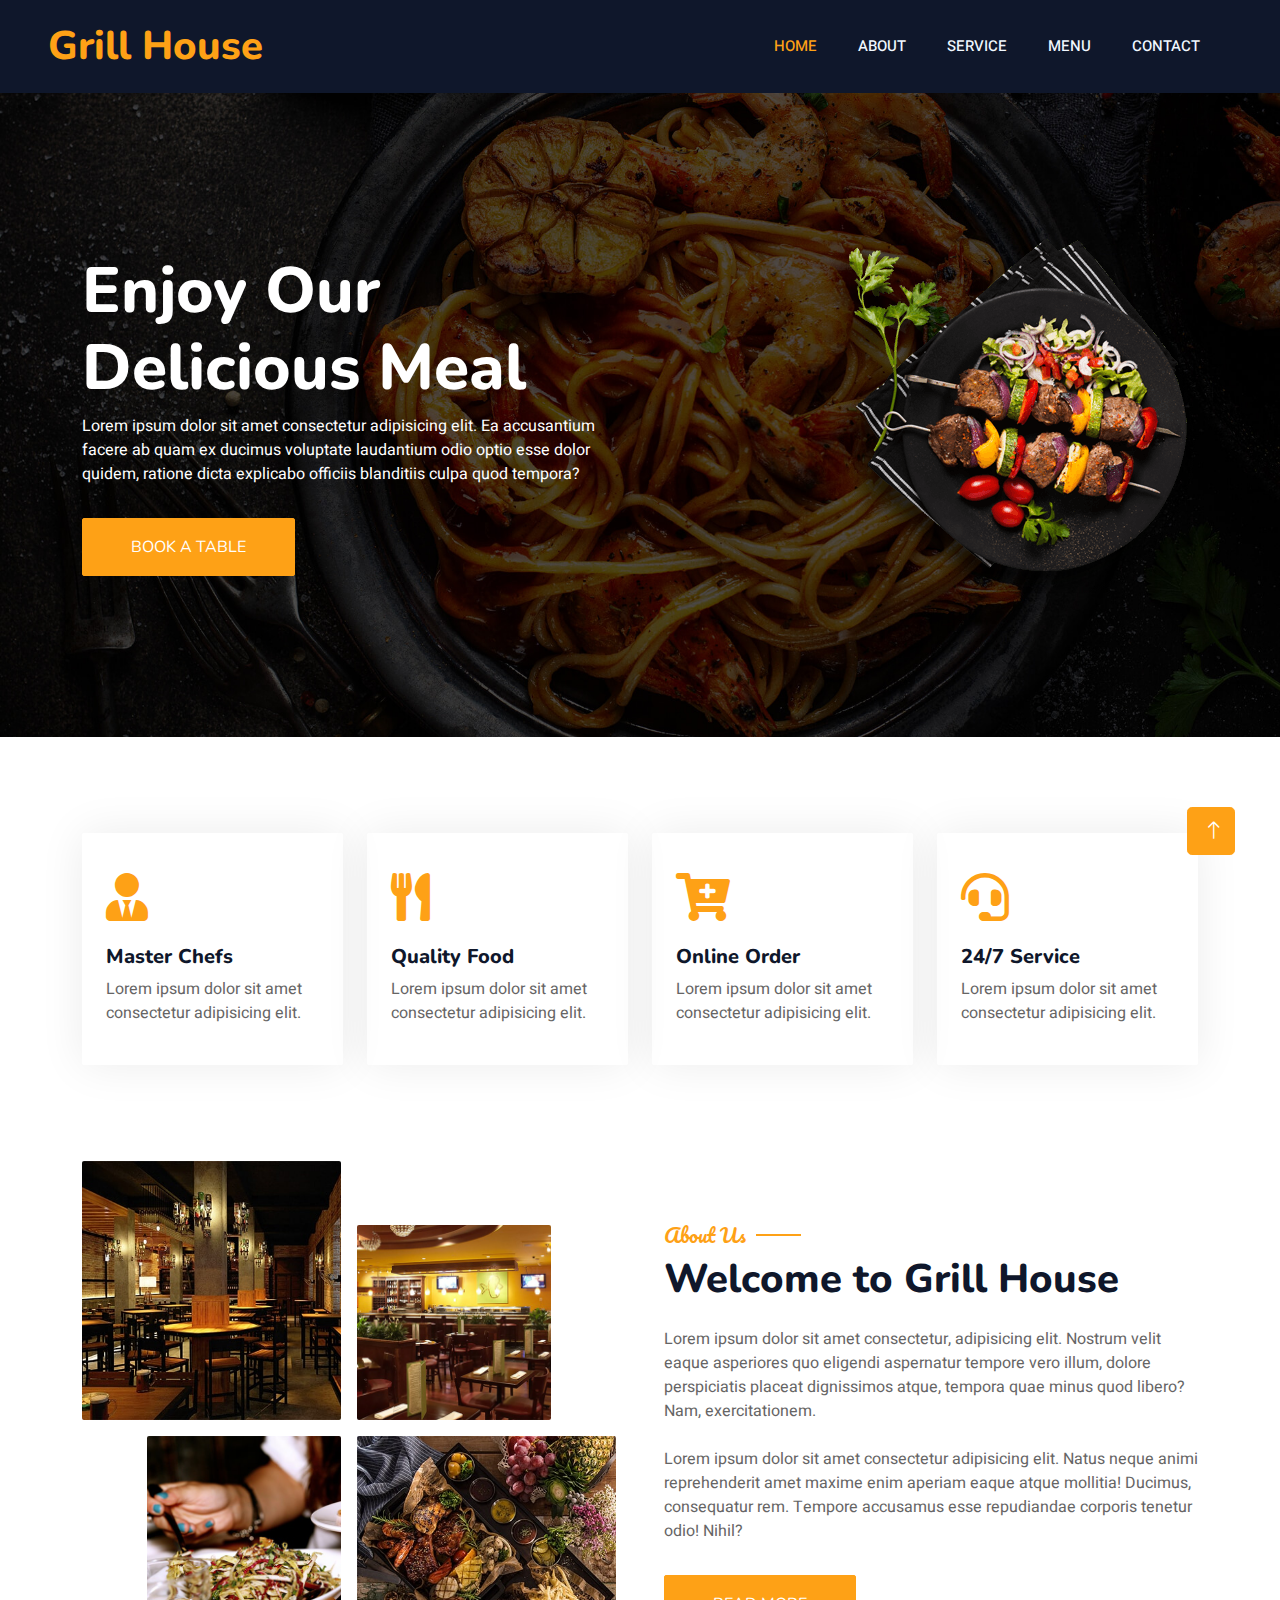
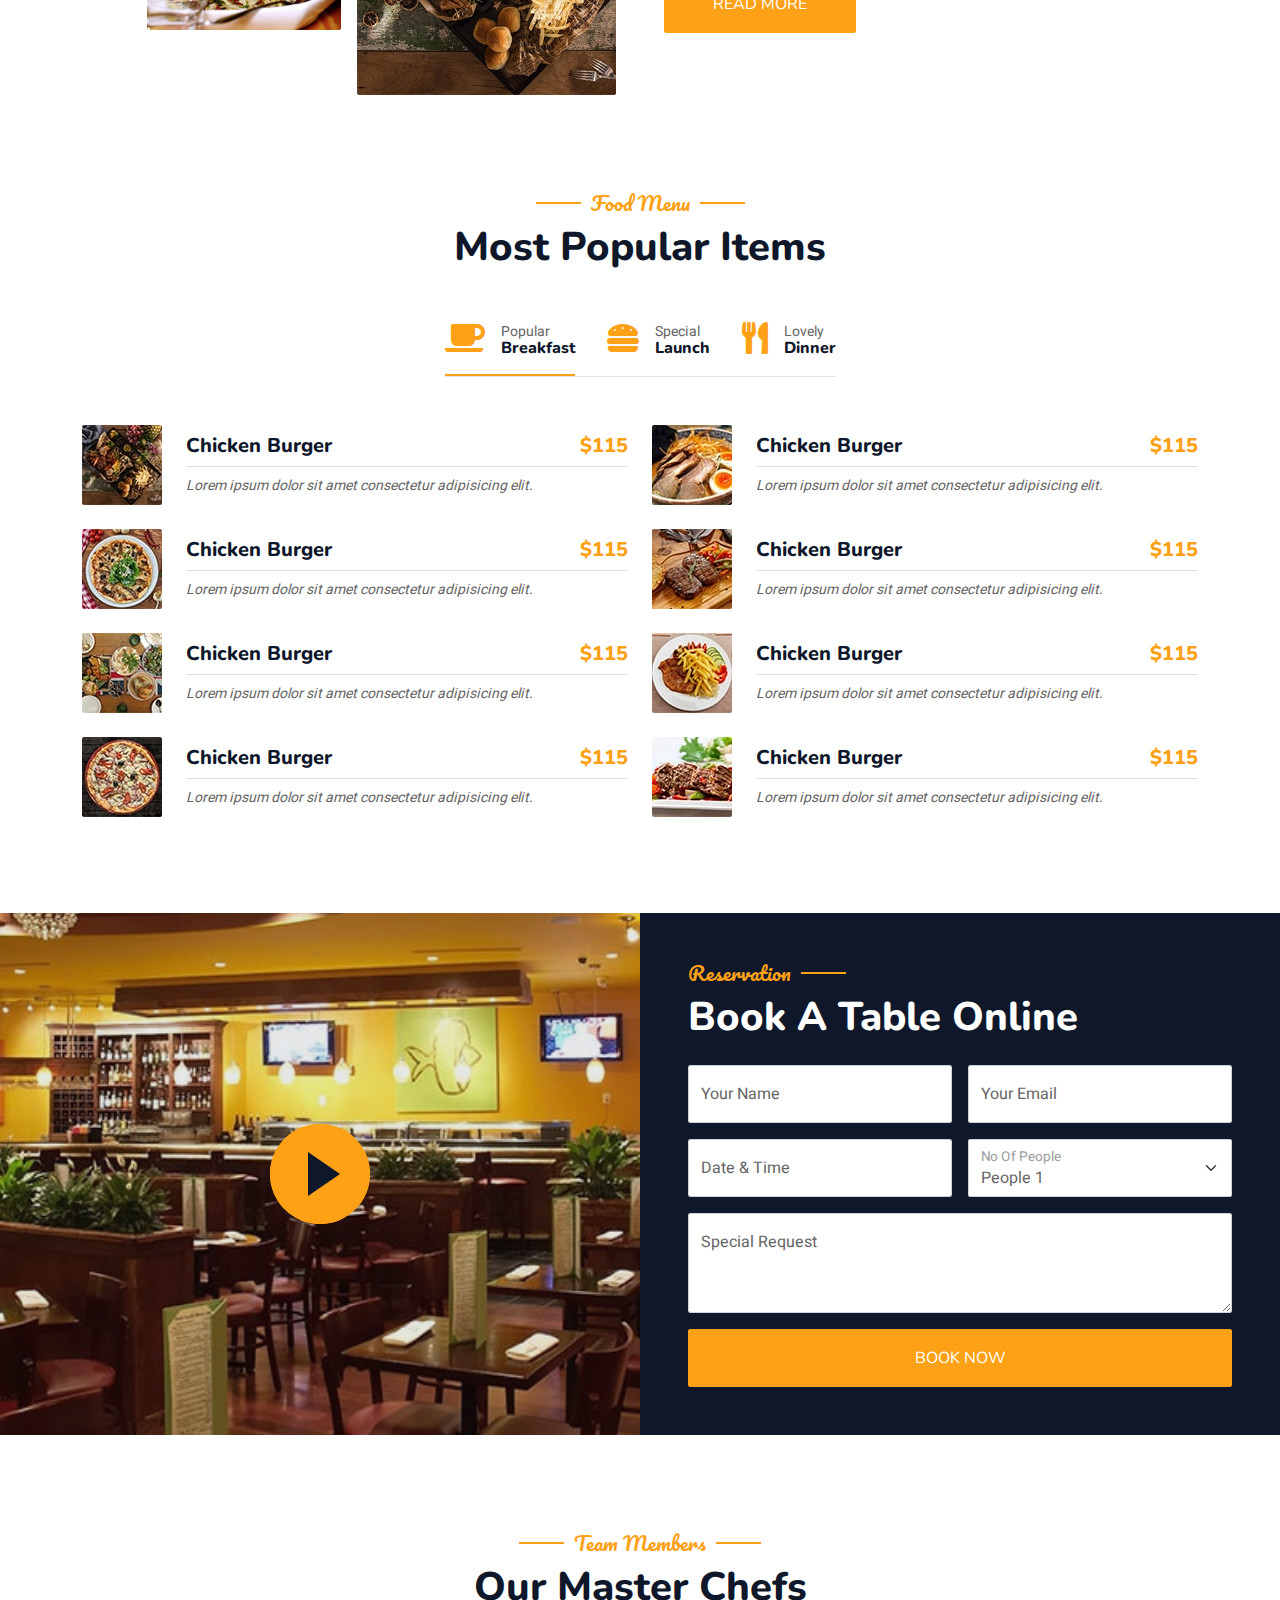
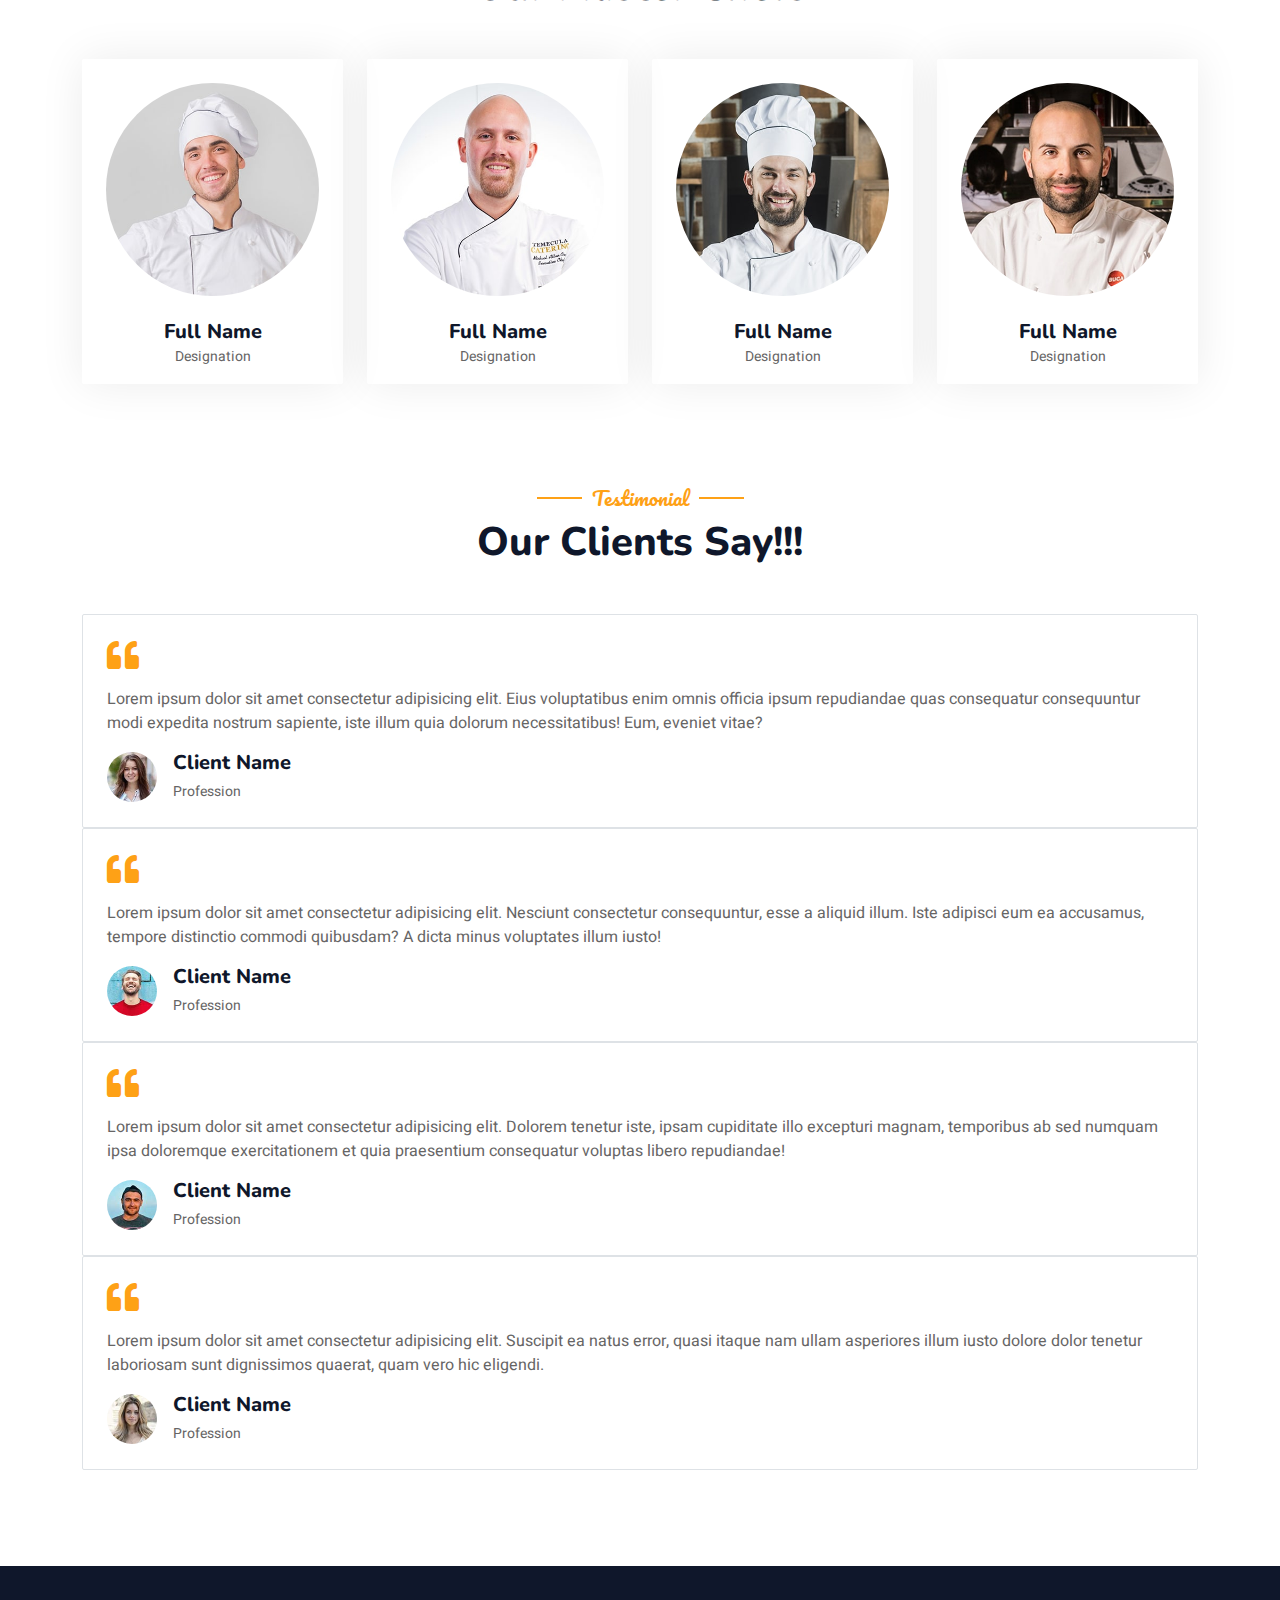
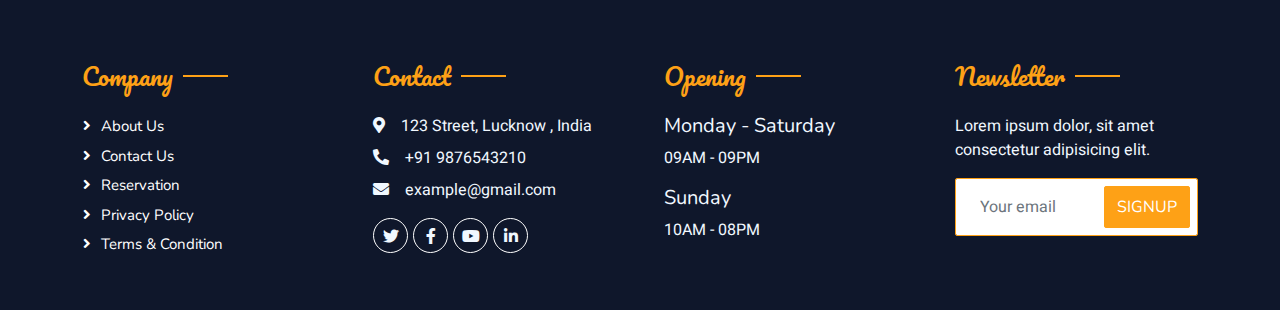
<file: project #2/index.html>
<!DOCTYPE html>
<html lang="en">

<head>
    <meta charset="UTF-8">
    <meta http-equiv="X-UA-Compatible" content="IE=edge">
    <meta name="viewport" content="width=device-width, initial-scale=1.0">
    <title>grill house</title>

    <link rel="stylesheet" href="index.css">
    <link rel="stylesheet" href="bootstrap.min.css">


    <!-- Google Web Fonts -->
    <link rel="preconnect" href="https://fonts.googleapis.com">
    <link rel="preconnect" href="https://fonts.gstatic.com" crossorigin>
    <link
        href="https://fonts.googleapis.com/css2?family=Heebo:wght@400;500;600&family=Nunito:wght@600;700;800&family=Pacifico&display=swap"
        rel="stylesheet">

    <!-- Icon Font Stylesheet -->
    <link href="https://cdnjs.cloudflare.com/ajax/libs/font-awesome/5.10.0/css/all.min.css" rel="stylesheet">
    <link href="https://cdn.jsdelivr.net/npm/bootstrap-icons@1.4.1/font/bootstrap-icons.css" rel="stylesheet">

</head>

<body>
    <div class="container-xxl bg-white p-0">
        <!-- Spinner Start -->
        <div id="spinner"
            class="show bg-white position-fixed translate-middle w-100 vh-100 top-50 start-50 d-flex align-items-center justify-content-center">
            <div class="spinner-border text-primary" style="width: 3rem; height: 3rem;" role="status">
                <span class="sr-only">Loading...</span>
            </div>
        </div>
        <!-- Spinner End -->

        <!-- Navbar & Hero Start -->
        <div class="container-xxl position-relative p-0">
            <nav class="navbar navbar-expand-lg navbar-dark bg-dark px-4 px-lg-5 py-3 py-lg-0">
                <a href="" class="navbar-brand p-0">
                    <h1 class="text-primary m-0"></i>Grill House</h1>
                </a>
                <button class="navbar-toggler" type="button" data-bs-toggle="collapse" data-bs-target="#navbarCollapse">
                    <span class="fa fa-bars"></span>
                </button>
                <div class="collapse navbar-collapse" id="navbarCollapse">
                    <div class="navbar-nav ms-auto py-0 pe-4">
                        <a href="index.html" class="nav-item nav-link active">Home</a>
                        <a href="about.html" class="nav-item nav-link">About</a>
                        <a href="service.html" class="nav-item nav-link">Service</a>
                        <a href="menu.html" class="nav-item nav-link">Menu</a>
                        <a href="contact.html" class="nav-item nav-link">Contact</a>
                    </div>
                </div>
            </nav>

            <div class="container-xxl py-5 bg-dark hero-header mb-5">
                <div class="container my-5 py-5">
                    <div class="row align-items-center g-5">
                        <div class="col-lg-6 text-center text-lg-start">
                            <h1 class="display-3 text-white animated slideInLeft">Enjoy Our<br>Delicious Meal</h1>
                            <p class="text-white animated slideInLeft mb-4 pb-2">Lorem ipsum dolor sit amet consectetur
                                adipisicing elit. Ea accusantium facere ab quam ex ducimus voluptate laudantium odio
                                optio esse dolor quidem, ratione dicta explicabo officiis blanditiis culpa quod tempora?
                            </p>
                            <a href="" class="btn btn-primary py-sm-3 px-sm-5 me-3 animated slideInLeft">Book A
                                Table</a>
                        </div>
                        <div class="col-lg-6 text-center text-lg-end overflow-hidden">
                            <img class="img-fluid" src="img/shape-9.png" alt="">
                        </div>
                    </div>
                </div>
            </div>
        </div>
        <!-- Navbar & Hero End -->


        <!-- Service Start -->
        <div class="container-xxl py-5">
            <div class="container">
                <div class="row g-4">
                    <div class="col-lg-3 col-sm-6 wow fadeInUp" data-wow-delay="0.1s">
                        <div class="service-item rounded pt-3">
                            <div class="p-4">
                                <i class="fa fa-3x fa-user-tie text-primary mb-4"></i>
                                <h5>Master Chefs</h5>
                                <p>Lorem ipsum dolor sit amet consectetur adipisicing elit.</p>
                            </div>
                        </div>
                    </div>
                    <div class="col-lg-3 col-sm-6 wow fadeInUp" data-wow-delay="0.3s">
                        <div class="service-item rounded pt-3">
                            <div class="p-4">
                                <i class="fa fa-3x fa-utensils text-primary mb-4"></i>
                                <h5>Quality Food</h5>
                                <p>Lorem ipsum dolor sit amet consectetur adipisicing elit.</p>
                            </div>
                        </div>
                    </div>
                    <div class="col-lg-3 col-sm-6 wow fadeInUp" data-wow-delay="0.5s">
                        <div class="service-item rounded pt-3">
                            <div class="p-4">
                                <i class="fa fa-3x fa-cart-plus text-primary mb-4"></i>
                                <h5>Online Order</h5>
                                <p>Lorem ipsum dolor sit amet consectetur adipisicing elit.</p>
                            </div>
                        </div>
                    </div>
                    <div class="col-lg-3 col-sm-6 wow fadeInUp" data-wow-delay="0.7s">
                        <div class="service-item rounded pt-3">
                            <div class="p-4">
                                <i class="fa fa-3x fa-headset text-primary mb-4"></i>
                                <h5>24/7 Service</h5>
                                <p>Lorem ipsum dolor sit amet consectetur adipisicing elit.</p>
                            </div>
                        </div>
                    </div>
                </div>
            </div>
        </div>
        <!-- Service End -->


        <!-- About Start -->
        <div class="container-xxl py-5">
            <div class="container">
                <div class="row g-5 align-items-center">
                    <div class="col-lg-6">
                        <div class="row g-3">
                            <div class="col-6 text-start">
                                <img class="img-fluid rounded w-100 wow zoomIn" data-wow-delay="0.1s"
                                    src="img/about-1.jpg">
                            </div>
                            <div class="col-6 text-start">
                                <img class="img-fluid rounded w-75 wow zoomIn" data-wow-delay="0.3s"
                                    src="img/about-2.jpg" style="margin-top: 25%;">
                            </div>
                            <div class="col-6 text-end">
                                <img class="img-fluid rounded w-75 wow zoomIn" data-wow-delay="0.5s"
                                    src="img/about-3.jpg">
                            </div>
                            <div class="col-6 text-end">
                                <img class="img-fluid rounded w-100 wow zoomIn" data-wow-delay="0.7s"
                                    src="img/about-4.jpg">
                            </div>
                        </div>
                    </div>
                    <div class="col-lg-6">
                        <h5 class="section-title ff-secondary text-start text-primary fw-normal">About Us</h5>
                        <h1 class="mb-4">Welcome to Grill House</h1>
                        <p class="mb-4">Lorem ipsum dolor sit amet consectetur, adipisicing elit. Nostrum velit eaque
                            asperiores quo eligendi aspernatur tempore vero illum, dolore perspiciatis placeat
                            dignissimos atque, tempora quae minus quod libero? Nam, exercitationem.</p>
                        <p class="mb-4">Lorem ipsum dolor sit amet consectetur adipisicing elit. Natus neque animi
                            reprehenderit amet maxime enim aperiam eaque atque mollitia! Ducimus, consequatur rem.
                            Tempore accusamus esse repudiandae corporis tenetur odio! Nihil?</p>
                        <a class="btn btn-primary py-3 px-5 mt-2" href="">Read More</a>
                    </div>
                </div>
            </div>
        </div>
        <!-- About End -->


        <!-- Menu Start -->
        <div class="container-xxl py-5">
            <div class="container">
                <div class="text-center wow fadeInUp" data-wow-delay="0.1s">
                    <h5 class="section-title ff-secondary text-center text-primary fw-normal">Food Menu</h5>
                    <h1 class="mb-5">Most Popular Items</h1>
                </div>
                <div class="tab-class text-center wow fadeInUp" data-wow-delay="0.1s">
                    <ul class="nav nav-pills d-inline-flex justify-content-center border-bottom mb-5">
                        <li class="nav-item">
                            <a class="d-flex align-items-center text-start mx-3 ms-0 pb-3 active" data-bs-toggle="pill"
                                href="#tab-1">
                                <i class="fa fa-coffee fa-2x text-primary"></i>
                                <div class="ps-3">
                                    <small class="text-body">Popular</small>
                                    <h6 class="mt-n1 mb-0">Breakfast</h6>
                                </div>
                            </a>
                        </li>
                        <li class="nav-item">
                            <a class="d-flex align-items-center text-start mx-3 pb-3" data-bs-toggle="pill"
                                href="#tab-2">
                                <i class="fa fa-hamburger fa-2x text-primary"></i>
                                <div class="ps-3">
                                    <small class="text-body">Special</small>
                                    <h6 class="mt-n1 mb-0">Launch</h6>
                                </div>
                            </a>
                        </li>
                        <li class="nav-item">
                            <a class="d-flex align-items-center text-start mx-3 me-0 pb-3" data-bs-toggle="pill"
                                href="#tab-3">
                                <i class="fa fa-utensils fa-2x text-primary"></i>
                                <div class="ps-3">
                                    <small class="text-body">Lovely</small>
                                    <h6 class="mt-n1 mb-0">Dinner</h6>
                                </div>
                            </a>
                        </li>
                    </ul>
                    <div class="tab-content">
                        <div id="tab-1" class="tab-pane fade show p-0 active">
                            <div class="row g-4">
                                <div class="col-lg-6">
                                    <div class="d-flex align-items-center">
                                        <img class="flex-shrink-0 img-fluid rounded" src="img/menu-1.jpg" alt=""
                                            style="width: 80px;">
                                        <div class="w-100 d-flex flex-column text-start ps-4">
                                            <h5 class="d-flex justify-content-between border-bottom pb-2">
                                                <span>Chicken Burger</span>
                                                <span class="text-primary">$115</span>
                                            </h5>
                                            <small class="fst-italic">Lorem ipsum dolor sit amet consectetur adipisicing
                                                elit.</small>
                                        </div>
                                    </div>
                                </div>
                                <div class="col-lg-6">
                                    <div class="d-flex align-items-center">
                                        <img class="flex-shrink-0 img-fluid rounded" src="img/menu-2.jpg" alt=""
                                            style="width: 80px;">
                                        <div class="w-100 d-flex flex-column text-start ps-4">
                                            <h5 class="d-flex justify-content-between border-bottom pb-2">
                                                <span>Chicken Burger</span>
                                                <span class="text-primary">$115</span>
                                            </h5>
                                            <small class="fst-italic">Lorem ipsum dolor sit amet consectetur adipisicing
                                                elit.</small>
                                        </div>
                                    </div>
                                </div>
                                <div class="col-lg-6">
                                    <div class="d-flex align-items-center">
                                        <img class="flex-shrink-0 img-fluid rounded" src="img/menu-3.jpg" alt=""
                                            style="width: 80px;">
                                        <div class="w-100 d-flex flex-column text-start ps-4">
                                            <h5 class="d-flex justify-content-between border-bottom pb-2">
                                                <span>Chicken Burger</span>
                                                <span class="text-primary">$115</span>
                                            </h5>
                                            <small class="fst-italic">Lorem ipsum dolor sit amet consectetur adipisicing
                                                elit.</small>
                                        </div>
                                    </div>
                                </div>
                                <div class="col-lg-6">
                                    <div class="d-flex align-items-center">
                                        <img class="flex-shrink-0 img-fluid rounded" src="img/menu-4.jpg" alt=""
                                            style="width: 80px;">
                                        <div class="w-100 d-flex flex-column text-start ps-4">
                                            <h5 class="d-flex justify-content-between border-bottom pb-2">
                                                <span>Chicken Burger</span>
                                                <span class="text-primary">$115</span>
                                            </h5>
                                            <small class="fst-italic">Lorem ipsum dolor sit amet consectetur adipisicing
                                                elit.</small>
                                        </div>
                                    </div>
                                </div>
                                <div class="col-lg-6">
                                    <div class="d-flex align-items-center">
                                        <img class="flex-shrink-0 img-fluid rounded" src="img/menu-5.jpg" alt=""
                                            style="width: 80px;">
                                        <div class="w-100 d-flex flex-column text-start ps-4">
                                            <h5 class="d-flex justify-content-between border-bottom pb-2">
                                                <span>Chicken Burger</span>
                                                <span class="text-primary">$115</span>
                                            </h5>
                                            <small class="fst-italic">Lorem ipsum dolor sit amet consectetur adipisicing
                                                elit.</small>
                                        </div>
                                    </div>
                                </div>
                                <div class="col-lg-6">
                                    <div class="d-flex align-items-center">
                                        <img class="flex-shrink-0 img-fluid rounded" src="img/menu-6.jpg" alt=""
                                            style="width: 80px;">
                                        <div class="w-100 d-flex flex-column text-start ps-4">
                                            <h5 class="d-flex justify-content-between border-bottom pb-2">
                                                <span>Chicken Burger</span>
                                                <span class="text-primary">$115</span>
                                            </h5>
                                            <small class="fst-italic">Lorem ipsum dolor sit amet consectetur adipisicing
                                                elit.</small>
                                        </div>
                                    </div>
                                </div>
                                <div class="col-lg-6">
                                    <div class="d-flex align-items-center">
                                        <img class="flex-shrink-0 img-fluid rounded" src="img/menu-7.jpg" alt=""
                                            style="width: 80px;">
                                        <div class="w-100 d-flex flex-column text-start ps-4">
                                            <h5 class="d-flex justify-content-between border-bottom pb-2">
                                                <span>Chicken Burger</span>
                                                <span class="text-primary">$115</span>
                                            </h5>
                                            <small class="fst-italic">Lorem ipsum dolor sit amet consectetur adipisicing
                                                elit.</small>
                                        </div>
                                    </div>
                                </div>
                                <div class="col-lg-6">
                                    <div class="d-flex align-items-center">
                                        <img class="flex-shrink-0 img-fluid rounded" src="img/menu-8.jpg" alt=""
                                            style="width: 80px;">
                                        <div class="w-100 d-flex flex-column text-start ps-4">
                                            <h5 class="d-flex justify-content-between border-bottom pb-2">
                                                <span>Chicken Burger</span>
                                                <span class="text-primary">$115</span>
                                            </h5>
                                            <small class="fst-italic">Lorem ipsum dolor sit amet consectetur adipisicing
                                                elit.</small>
                                        </div>
                                    </div>
                                </div>
                            </div>
                        </div>
                        <div id="tab-2" class="tab-pane fade show p-0">
                            <div class="row g-4">
                                <div class="col-lg-6">
                                    <div class="d-flex align-items-center">
                                        <img class="flex-shrink-0 img-fluid rounded" src="img/menu-1.jpg" alt=""
                                            style="width: 80px;">
                                        <div class="w-100 d-flex flex-column text-start ps-4">
                                            <h5 class="d-flex justify-content-between border-bottom pb-2">
                                                <span>Chicken Burger</span>
                                                <span class="text-primary">$115</span>
                                            </h5>
                                            <small class="fst-italic">Lorem ipsum dolor sit amet consectetur adipisicing
                                                elit.</small>
                                        </div>
                                    </div>
                                </div>
                                <div class="col-lg-6">
                                    <div class="d-flex align-items-center">
                                        <img class="flex-shrink-0 img-fluid rounded" src="img/menu-2.jpg" alt=""
                                            style="width: 80px;">
                                        <div class="w-100 d-flex flex-column text-start ps-4">
                                            <h5 class="d-flex justify-content-between border-bottom pb-2">
                                                <span>Chicken Burger</span>
                                                <span class="text-primary">$115</span>
                                            </h5>
                                            <small class="fst-italic">Lorem ipsum dolor sit amet consectetur adipisicing
                                                elit.</small>
                                        </div>
                                    </div>
                                </div>
                                <div class="col-lg-6">
                                    <div class="d-flex align-items-center">
                                        <img class="flex-shrink-0 img-fluid rounded" src="img/menu-3.jpg" alt=""
                                            style="width: 80px;">
                                        <div class="w-100 d-flex flex-column text-start ps-4">
                                            <h5 class="d-flex justify-content-between border-bottom pb-2">
                                                <span>Chicken Burger</span>
                                                <span class="text-primary">$115</span>
                                            </h5>
                                            <small class="fst-italic">Lorem ipsum dolor sit amet consectetur adipisicing
                                                elit.</small>
                                        </div>
                                    </div>
                                </div>
                                <div class="col-lg-6">
                                    <div class="d-flex align-items-center">
                                        <img class="flex-shrink-0 img-fluid rounded" src="img/menu-4.jpg" alt=""
                                            style="width: 80px;">
                                        <div class="w-100 d-flex flex-column text-start ps-4">
                                            <h5 class="d-flex justify-content-between border-bottom pb-2">
                                                <span>Chicken Burger</span>
                                                <span class="text-primary">$115</span>
                                            </h5>
                                            <small class="fst-italic">Lorem ipsum dolor sit amet consectetur adipisicing
                                                elit.</small>
                                        </div>
                                    </div>
                                </div>
                                <div class="col-lg-6">
                                    <div class="d-flex align-items-center">
                                        <img class="flex-shrink-0 img-fluid rounded" src="img/menu-5.jpg" alt=""
                                            style="width: 80px;">
                                        <div class="w-100 d-flex flex-column text-start ps-4">
                                            <h5 class="d-flex justify-content-between border-bottom pb-2">
                                                <span>Chicken Burger</span>
                                                <span class="text-primary">$115</span>
                                            </h5>
                                            <small class="fst-italic">Lorem ipsum dolor sit amet consectetur adipisicing
                                                elit.</small>
                                        </div>
                                    </div>
                                </div>
                                <div class="col-lg-6">
                                    <div class="d-flex align-items-center">
                                        <img class="flex-shrink-0 img-fluid rounded" src="img/menu-6.jpg" alt=""
                                            style="width: 80px;">
                                        <div class="w-100 d-flex flex-column text-start ps-4">
                                            <h5 class="d-flex justify-content-between border-bottom pb-2">
                                                <span>Chicken Burger</span>
                                                <span class="text-primary">$115</span>
                                            </h5>
                                            <small class="fst-italic">Lorem ipsum dolor sit amet consectetur adipisicing
                                                elit.</small>
                                        </div>
                                    </div>
                                </div>
                                <div class="col-lg-6">
                                    <div class="d-flex align-items-center">
                                        <img class="flex-shrink-0 img-fluid rounded" src="img/menu-7.jpg" alt=""
                                            style="width: 80px;">
                                        <div class="w-100 d-flex flex-column text-start ps-4">
                                            <h5 class="d-flex justify-content-between border-bottom pb-2">
                                                <span>Chicken Burger</span>
                                                <span class="text-primary">$115</span>
                                            </h5>
                                            <small class="fst-italic">Lorem ipsum dolor sit amet consectetur adipisicing
                                                elit.</small>
                                        </div>
                                    </div>
                                </div>
                                <div class="col-lg-6">
                                    <div class="d-flex align-items-center">
                                        <img class="flex-shrink-0 img-fluid rounded" src="img/menu-8.jpg" alt=""
                                            style="width: 80px;">
                                        <div class="w-100 d-flex flex-column text-start ps-4">
                                            <h5 class="d-flex justify-content-between border-bottom pb-2">
                                                <span>Chicken Burger</span>
                                                <span class="text-primary">$115</span>
                                            </h5>
                                            <small class="fst-italic">Lorem ipsum dolor sit amet consectetur adipisicing
                                                elit.</small>
                                        </div>
                                    </div>
                                </div>
                            </div>
                        </div>
                        <div id="tab-3" class="tab-pane fade show p-0">
                            <div class="row g-4">
                                <div class="col-lg-6">
                                    <div class="d-flex align-items-center">
                                        <img class="flex-shrink-0 img-fluid rounded" src="img/menu-1.jpg" alt=""
                                            style="width: 80px;">
                                        <div class="w-100 d-flex flex-column text-start ps-4">
                                            <h5 class="d-flex justify-content-between border-bottom pb-2">
                                                <span>Chicken Burger</span>
                                                <span class="text-primary">$115</span>
                                            </h5>
                                            <small class="fst-italic">Lorem ipsum dolor sit amet consectetur adipisicing
                                                elit.</small>
                                        </div>
                                    </div>
                                </div>
                                <div class="col-lg-6">
                                    <div class="d-flex align-items-center">
                                        <img class="flex-shrink-0 img-fluid rounded" src="img/menu-2.jpg" alt=""
                                            style="width: 80px;">
                                        <div class="w-100 d-flex flex-column text-start ps-4">
                                            <h5 class="d-flex justify-content-between border-bottom pb-2">
                                                <span>Chicken Burger</span>
                                                <span class="text-primary">$115</span>
                                            </h5>
                                            <small class="fst-italic">Lorem ipsum dolor sit amet consectetur adipisicing
                                                elit.</small>
                                        </div>
                                    </div>
                                </div>
                                <div class="col-lg-6">
                                    <div class="d-flex align-items-center">
                                        <img class="flex-shrink-0 img-fluid rounded" src="img/menu-3.jpg" alt=""
                                            style="width: 80px;">
                                        <div class="w-100 d-flex flex-column text-start ps-4">
                                            <h5 class="d-flex justify-content-between border-bottom pb-2">
                                                <span>Chicken Burger</span>
                                                <span class="text-primary">$115</span>
                                            </h5>
                                            <small class="fst-italic">Lorem ipsum dolor sit amet consectetur adipisicing
                                                elit.</small>
                                        </div>
                                    </div>
                                </div>
                                <div class="col-lg-6">
                                    <div class="d-flex align-items-center">
                                        <img class="flex-shrink-0 img-fluid rounded" src="img/menu-4.jpg" alt=""
                                            style="width: 80px;">
                                        <div class="w-100 d-flex flex-column text-start ps-4">
                                            <h5 class="d-flex justify-content-between border-bottom pb-2">
                                                <span>Chicken Burger</span>
                                                <span class="text-primary">$115</span>
                                            </h5>
                                            <small class="fst-italic">Lorem ipsum dolor sit amet consectetur adipisicing
                                                elit.</small>
                                        </div>
                                    </div>
                                </div>
                                <div class="col-lg-6">
                                    <div class="d-flex align-items-center">
                                        <img class="flex-shrink-0 img-fluid rounded" src="img/menu-5.jpg" alt=""
                                            style="width: 80px;">
                                        <div class="w-100 d-flex flex-column text-start ps-4">
                                            <h5 class="d-flex justify-content-between border-bottom pb-2">
                                                <span>Chicken Burger</span>
                                                <span class="text-primary">$115</span>
                                            </h5>
                                            <small class="fst-italic">Lorem ipsum dolor sit amet consectetur adipisicing
                                                elit.</small>
                                        </div>
                                    </div>
                                </div>
                                <div class="col-lg-6">
                                    <div class="d-flex align-items-center">
                                        <img class="flex-shrink-0 img-fluid rounded" src="img/menu-6.jpg" alt=""
                                            style="width: 80px;">
                                        <div class="w-100 d-flex flex-column text-start ps-4">
                                            <h5 class="d-flex justify-content-between border-bottom pb-2">
                                                <span>Chicken Burger</span>
                                                <span class="text-primary">$115</span>
                                            </h5>
                                            <small class="fst-italic">Lorem ipsum dolor sit amet consectetur adipisicing
                                                elit.</small>
                                        </div>
                                    </div>
                                </div>
                                <div class="col-lg-6">
                                    <div class="d-flex align-items-center">
                                        <img class="flex-shrink-0 img-fluid rounded" src="img/menu-7.jpg" alt=""
                                            style="width: 80px;">
                                        <div class="w-100 d-flex flex-column text-start ps-4">
                                            <h5 class="d-flex justify-content-between border-bottom pb-2">
                                                <span>Chicken Burger</span>
                                                <span class="text-primary">$115</span>
                                            </h5>
                                            <small class="fst-italic">Lorem ipsum dolor sit amet consectetur adipisicing
                                                elit.</small>
                                        </div>
                                    </div>
                                </div>
                                <div class="col-lg-6">
                                    <div class="d-flex align-items-center">
                                        <img class="flex-shrink-0 img-fluid rounded" src="img/menu-8.jpg" alt=""
                                            style="width: 80px;">
                                        <div class="w-100 d-flex flex-column text-start ps-4">
                                            <h5 class="d-flex justify-content-between border-bottom pb-2">
                                                <span>Chicken Burger</span>
                                                <span class="text-primary">$115</span>
                                            </h5>
                                            <small class="fst-italic">Lorem ipsum dolor sit amet consectetur adipisicing
                                                elit.</small>
                                        </div>
                                    </div>
                                </div>
                            </div>
                        </div>
                    </div>
                </div>
            </div>
        </div>
        <!-- Menu End -->


        <!-- Reservation Start -->
        <div class="container-xxl py-5 px-0 wow fadeInUp" data-wow-delay="0.1s">
            <div class="row g-0">
                <div class="col-md-6">
                    <div class="video">
                        <button type="button" class="btn-play" data-bs-toggle="modal" data-bs-target="#videoModal">
                            <span></span>
                        </button>
                    </div>
                </div>
                <div class="col-md-6 bg-dark d-flex align-items-center">
                    <div class="p-5 wow fadeInUp" data-wow-delay="0.2s">
                        <h5 class="section-title ff-secondary text-start text-primary fw-normal">Reservation</h5>
                        <h1 class="text-white mb-4">Book A Table Online</h1>
                        <form>
                            <div class="row g-3">
                                <div class="col-md-6">
                                    <div class="form-floating">
                                        <input type="text" class="form-control" id="name" placeholder="Your Name">
                                        <label for="name">Your Name</label>
                                    </div>
                                </div>
                                <div class="col-md-6">
                                    <div class="form-floating">
                                        <input type="email" class="form-control" id="email" placeholder="Your Email">
                                        <label for="email">Your Email</label>
                                    </div>
                                </div>
                                <div class="col-md-6">
                                    <div class="form-floating date" id="date3" data-target-input="nearest">
                                        <input type="text" class="form-control datetimepicker-input" id="datetime"
                                            placeholder="Date & Time" data-target="#date3"
                                            data-toggle="datetimepicker" />
                                        <label for="datetime">Date & Time</label>
                                    </div>
                                </div>
                                <div class="col-md-6">
                                    <div class="form-floating">
                                        <select class="form-select" id="select1">
                                            <option value="1">People 1</option>
                                            <option value="2">People 2</option>
                                            <option value="3">People 3</option>
                                        </select>
                                        <label for="select1">No Of People</label>
                                    </div>
                                </div>
                                <div class="col-12">
                                    <div class="form-floating">
                                        <textarea class="form-control" placeholder="Special Request" id="message"
                                            style="height: 100px"></textarea>
                                        <label for="message">Special Request</label>
                                    </div>
                                </div>
                                <div class="col-12">
                                    <button class="btn btn-primary w-100 py-3" type="submit">Book Now</button>
                                </div>
                            </div>
                        </form>
                    </div>
                </div>
            </div>
        </div>

        <div class="modal fade" id="videoModal" tabindex="-1" aria-labelledby="exampleModalLabel" aria-hidden="true">
            <div class="modal-dialog">
                <div class="modal-content rounded-0">
                    <div class="modal-header">
                        <h5 class="modal-title" id="exampleModalLabel">Youtube Video</h5>
                        <button type="button" class="btn-close" data-bs-dismiss="modal" aria-label="Close"></button>
                    </div>
                    <div class="modal-body">
                        <!-- 16:9 aspect ratio -->
                        <div class="ratio ratio-16x9">
                            <iframe class="embed-responsive-item" src="" id="video" allowfullscreen
                                allowscriptaccess="always" allow="autoplay"></iframe>
                        </div>
                    </div>
                </div>
            </div>
        </div>
        <!-- Reservation Start -->


        <!-- Team Start -->
        <div class="container-xxl pt-5 pb-3">
            <div class="container">
                <div class="text-center wow fadeInUp" data-wow-delay="0.1s">
                    <h5 class="section-title ff-secondary text-center text-primary fw-normal">Team Members</h5>
                    <h1 class="mb-5">Our Master Chefs</h1>
                </div>
                <div class="row g-4">
                    <div class="col-lg-3 col-md-6 wow fadeInUp" data-wow-delay="0.1s">
                        <div class="team-item text-center rounded overflow-hidden">
                            <div class="rounded-circle overflow-hidden m-4">
                                <img class="img-fluid" src="img/team-1.jpg" alt="">
                            </div>
                            <h5 class="mb-0">Full Name</h5>
                            <small>Designation</small>
                            <div class="d-flex justify-content-center mt-3">
                                <a class="btn btn-square btn-primary mx-1" href=""><i class="fab fa-facebook-f"></i></a>
                                <a class="btn btn-square btn-primary mx-1" href=""><i class="fab fa-twitter"></i></a>
                                <a class="btn btn-square btn-primary mx-1" href=""><i class="fab fa-instagram"></i></a>
                            </div>
                        </div>
                    </div>
                    <div class="col-lg-3 col-md-6 wow fadeInUp" data-wow-delay="0.3s">
                        <div class="team-item text-center rounded overflow-hidden">
                            <div class="rounded-circle overflow-hidden m-4">
                                <img class="img-fluid" src="img/team-2.jpg" alt="">
                            </div>
                            <h5 class="mb-0">Full Name</h5>
                            <small>Designation</small>
                            <div class="d-flex justify-content-center mt-3">
                                <a class="btn btn-square btn-primary mx-1" href=""><i class="fab fa-facebook-f"></i></a>
                                <a class="btn btn-square btn-primary mx-1" href=""><i class="fab fa-twitter"></i></a>
                                <a class="btn btn-square btn-primary mx-1" href=""><i class="fab fa-instagram"></i></a>
                            </div>
                        </div>
                    </div>
                    <div class="col-lg-3 col-md-6 wow fadeInUp" data-wow-delay="0.5s">
                        <div class="team-item text-center rounded overflow-hidden">
                            <div class="rounded-circle overflow-hidden m-4">
                                <img class="img-fluid" src="img/team-3.jpg" alt="">
                            </div>
                            <h5 class="mb-0">Full Name</h5>
                            <small>Designation</small>
                            <div class="d-flex justify-content-center mt-3">
                                <a class="btn btn-square btn-primary mx-1" href=""><i class="fab fa-facebook-f"></i></a>
                                <a class="btn btn-square btn-primary mx-1" href=""><i class="fab fa-twitter"></i></a>
                                <a class="btn btn-square btn-primary mx-1" href=""><i class="fab fa-instagram"></i></a>
                            </div>
                        </div>
                    </div>
                    <div class="col-lg-3 col-md-6 wow fadeInUp" data-wow-delay="0.7s">
                        <div class="team-item text-center rounded overflow-hidden">
                            <div class="rounded-circle overflow-hidden m-4">
                                <img class="img-fluid" src="img/team-4.jpg" alt="">
                            </div>
                            <h5 class="mb-0">Full Name</h5>
                            <small>Designation</small>
                            <div class="d-flex justify-content-center mt-3">
                                <a class="btn btn-square btn-primary mx-1" href=""><i class="fab fa-facebook-f"></i></a>
                                <a class="btn btn-square btn-primary mx-1" href=""><i class="fab fa-twitter"></i></a>
                                <a class="btn btn-square btn-primary mx-1" href=""><i class="fab fa-instagram"></i></a>
                            </div>
                        </div>
                    </div>
                </div>
            </div>
        </div>
        <!-- Team End -->


        <!-- Testimonial Start -->
        <div class="container-xxl py-5 wow fadeInUp" data-wow-delay="0.1s">
            <div class="container">
                <div class="text-center">
                    <h5 class="section-title ff-secondary text-center text-primary fw-normal">Testimonial</h5>
                    <h1 class="mb-5">Our Clients Say!!!</h1>
                </div>
                <div class="owl-carousel testimonial-carousel">
                    <div class="testimonial-item bg-transparent border rounded p-4">
                        <i class="fa fa-quote-left fa-2x text-primary mb-3"></i>
                        <p>Lorem ipsum dolor sit amet consectetur adipisicing elit. Eius voluptatibus enim omnis officia
                            ipsum repudiandae quas consequatur consequuntur modi expedita nostrum sapiente, iste illum
                            quia dolorum necessitatibus! Eum, eveniet vitae?</p>
                        <div class="d-flex align-items-center">
                            <img class="img-fluid flex-shrink-0 rounded-circle" src="img/testimonial-1.jpg"
                                style="width: 50px; height: 50px;">
                            <div class="ps-3">
                                <h5 class="mb-1">Client Name</h5>
                                <small>Profession</small>
                            </div>
                        </div>
                    </div>
                    <div class="testimonial-item bg-transparent border rounded p-4">
                        <i class="fa fa-quote-left fa-2x text-primary mb-3"></i>
                        <p>Lorem ipsum dolor sit amet consectetur adipisicing elit. Nesciunt consectetur consequuntur,
                            esse a aliquid illum. Iste adipisci eum ea accusamus, tempore distinctio commodi quibusdam?
                            A dicta minus voluptates illum iusto!</p>
                        <div class="d-flex align-items-center">
                            <img class="img-fluid flex-shrink-0 rounded-circle" src="img/testimonial-2.jpg"
                                style="width: 50px; height: 50px;">
                            <div class="ps-3">
                                <h5 class="mb-1">Client Name</h5>
                                <small>Profession</small>
                            </div>
                        </div>
                    </div>
                    <div class="testimonial-item bg-transparent border rounded p-4">
                        <i class="fa fa-quote-left fa-2x text-primary mb-3"></i>
                        <p>Lorem ipsum dolor sit amet consectetur adipisicing elit. Dolorem tenetur iste, ipsam
                            cupiditate illo excepturi magnam, temporibus ab sed numquam ipsa doloremque exercitationem
                            et quia praesentium consequatur voluptas libero repudiandae!</p>
                        <div class="d-flex align-items-center">
                            <img class="img-fluid flex-shrink-0 rounded-circle" src="img/testimonial-3.jpg"
                                style="width: 50px; height: 50px;">
                            <div class="ps-3">
                                <h5 class="mb-1">Client Name</h5>
                                <small>Profession</small>
                            </div>
                        </div>
                    </div>
                    <div class="testimonial-item bg-transparent border rounded p-4">
                        <i class="fa fa-quote-left fa-2x text-primary mb-3"></i>
                        <p>Lorem ipsum dolor sit amet consectetur adipisicing elit. Suscipit ea natus error, quasi
                            itaque nam ullam asperiores illum iusto dolore dolor tenetur laboriosam sunt dignissimos
                            quaerat, quam vero hic eligendi.</p>
                        <div class="d-flex align-items-center">
                            <img class="img-fluid flex-shrink-0 rounded-circle" src="img/testimonial-4.jpg"
                                style="width: 50px; height: 50px;">
                            <div class="ps-3">
                                <h5 class="mb-1">Client Name</h5>
                                <small>Profession</small>
                            </div>
                        </div>
                    </div>
                </div>
            </div>
        </div>
        <!-- Testimonial End -->


        <!-- Footer Start -->
        <div class="container-fluid bg-dark text-light footer pt-5 mt-5 wow fadeIn" data-wow-delay="0.1s">
            <div class="container py-5">
                <div class="row g-5">
                    <div class="col-lg-3 col-md-6">
                        <h4 class="section-title ff-secondary text-start text-primary fw-normal mb-4">Company</h4>
                        <a class="btn btn-link" href="">About Us</a>
                        <a class="btn btn-link" href="">Contact Us</a>
                        <a class="btn btn-link" href="">Reservation</a>
                        <a class="btn btn-link" href="">Privacy Policy</a>
                        <a class="btn btn-link" href="">Terms & Condition</a>
                    </div>
                    <div class="col-lg-3 col-md-6">
                        <h4 class="section-title ff-secondary text-start text-primary fw-normal mb-4">Contact</h4>
                        <p class="mb-2"><i class="fa fa-map-marker-alt me-3"></i>123 Street, Lucknow , India</p>
                        <p class="mb-2"><i class="fa fa-phone-alt me-3"></i>+91 9876543210</p>
                        <p class="mb-2"><i class="fa fa-envelope me-3"></i>example@gmail.com</p>
                        <div class="d-flex pt-2">
                            <a class="btn btn-outline-light btn-social" href=""><i class="fab fa-twitter"></i></a>
                            <a class="btn btn-outline-light btn-social" href=""><i class="fab fa-facebook-f"></i></a>
                            <a class="btn btn-outline-light btn-social" href=""><i class="fab fa-youtube"></i></a>
                            <a class="btn btn-outline-light btn-social" href=""><i class="fab fa-linkedin-in"></i></a>
                        </div>
                    </div>
                    <div class="col-lg-3 col-md-6">
                        <h4 class="section-title ff-secondary text-start text-primary fw-normal mb-4">Opening</h4>
                        <h5 class="text-light fw-normal">Monday - Saturday</h5>
                        <p>09AM - 09PM</p>
                        <h5 class="text-light fw-normal">Sunday</h5>
                        <p>10AM - 08PM</p>
                    </div>
                    <div class="col-lg-3 col-md-6">
                        <h4 class="section-title ff-secondary text-start text-primary fw-normal mb-4">Newsletter</h4>
                        <p>Lorem ipsum dolor, sit amet consectetur adipisicing elit.</p>
                        <div class="position-relative mx-auto" style="max-width: 400px;">
                            <input class="form-control border-primary w-100 py-3 ps-4 pe-5" type="text"
                                placeholder="Your email">
                            <button type="button"
                                class="btn btn-primary py-2 position-absolute top-0 end-0 mt-2 me-2">SignUp</button>
                        </div>
                    </div>
                </div>
            </div>
        </div>
        <!-- Footer End -->


        <!-- Back to Top -->
        <a href="#" class="btn btn-lg btn-primary btn-lg-square back-to-top"><i class="bi bi-arrow-up"></i></a>
    </div>
    </div>
    <!-- JavaScript Libraries -->
    <script src="https://code.jquery.com/jquery-3.4.1.min.js"></script>
    <script src="https://cdn.jsdelivr.net/npm/bootstrap@5.0.0/dist/js/bootstrap.bundle.min.js"></script>
    <!-- Template Javascript -->
    <script src="main.js"></script>
</body>

</html>
</file>
<file: project #2/index.css>
/********** Template CSS **********/
:root {
    --primary: #FEA116;
    --light: #F1F8FF;
    --dark: #0F172B;
}

.ff-secondary {
    font-family: 'Pacifico', cursive;
}

.fw-medium {
    font-weight: 600 !important;
}

.fw-semi-bold {
    font-weight: 700 !important;
}

.back-to-top {
    position: fixed;
    display: none;
    right: 45px;
    bottom: 45px;
    z-index: 99;
}


/*** Spinner ***/
#spinner {
    opacity: 0;
    visibility: hidden;
    transition: opacity .5s ease-out, visibility 0s linear .5s;
    z-index: 99999;
}

#spinner.show {
    transition: opacity .5s ease-out, visibility 0s linear 0s;
    visibility: visible;
    opacity: 1;
}


/*** Button ***/
.btn {
    font-family: 'Nunito', sans-serif;
    font-weight: 500;
    text-transform: uppercase;
    transition: .5s;
}

.btn.btn-primary,
.btn.btn-secondary {
    color: #FFFFFF;
}

.btn-square {
    width: 38px;
    height: 38px;
}

.btn-sm-square {
    width: 32px;
    height: 32px;
}

.btn-lg-square {
    width: 48px;
    height: 48px;
}

.btn-square,
.btn-sm-square,
.btn-lg-square {
    padding: 0;
    display: flex;
    align-items: center;
    justify-content: center;
    font-weight: normal;
    border-radius: 2px;
}


/*** Navbar ***/
.navbar-dark .navbar-nav .nav-link {
    position: relative;
    margin-left: 25px;
    padding: 35px 0;
    font-size: 15px;
    color: var(--light) !important;
    text-transform: uppercase;
    font-weight: 500;
    outline: none;
    transition: .5s;
}

.sticky-top.navbar-dark .navbar-nav .nav-link {
    padding: 20px 0;
}

.navbar-dark .navbar-nav .nav-link:hover,
.navbar-dark .navbar-nav .nav-link.active {
    color: var(--primary) !important;
}

.navbar-dark .navbar-brand img {
    max-height: 60px;
    transition: .5s;
}

.sticky-top.navbar-dark .navbar-brand img {
    max-height: 45px;
}

@media (max-width: 991.98px) {
    .sticky-top.navbar-dark {
        position: relative;
    }

    .navbar-dark .navbar-collapse {
        margin-top: 15px;
        border-top: 1px solid rgba(255, 255, 255, .1)
    }

    .navbar-dark .navbar-nav .nav-link,
    .sticky-top.navbar-dark .navbar-nav .nav-link {
        padding: 10px 0;
        margin-left: 0;
    }

    .navbar-dark .navbar-brand img {
        max-height: 45px;
    }
}

@media (min-width: 992px) {
    .navbar-dark {
        position: absolute;
        width: 100%;
        top: 0;
        left: 0;
        z-index: 999;
        background: transparent !important;
    }
    
    .sticky-top.navbar-dark {
        position: fixed;
        background: var(--dark) !important;
    }
}


/*** Hero Header ***/
.hero-header {
    background: url(img/hero-slider-3.jpg);
    background-position: center center;
    background-repeat: no-repeat;
    background-size: cover;
}

.hero-header img {
    animation: imgRotate 50s linear infinite;
}

@keyframes imgRotate { 
    100% { 
        transform: rotate(360deg); 
    } 
}

.breadcrumb-item + .breadcrumb-item::before {
    color: rgba(255, 255, 255, .5);
}





/*** Section Title ***/
.section-title {
    position: relative;
    display: inline-block;
}

.section-title::before {
    position: absolute;
    content: "";
    width: 45px;
    height: 2px;
    top: 50%;
    left: -55px;
    margin-top: -1px;
    background: var(--primary);
}

.section-title::after {
    position: absolute;
    content: "";
    width: 45px;
    height: 2px;
    top: 50%;
    right: -55px;
    margin-top: -1px;
    background: var(--primary);
}

.section-title.text-start::before,
.section-title.text-end::after {
    display: none;
}


/*** Service ***/
.service-item {
    box-shadow: 0 0 45px rgba(0, 0, 0, .08);
    transition: .5s;
}

.service-item:hover {
    background: var(--primary);
}

.service-item * {
    transition: .5s;
}

.service-item:hover * {
    color: var(--light) !important;
}


/*** Food Menu ***/
.nav-pills .nav-item .active {
    border-bottom: 2px solid var(--primary);
}


/*** Youtube Video ***/
.video {
    position: relative;
    height: 100%;
    min-height: 500px;
    background: linear-gradient(rgba(15, 23, 43, .1), rgba(15, 23, 43, .1)), url(img/about-2.jpg);
    background-position: center center;
    background-repeat: no-repeat;
    background-size: cover;
}

.video .btn-play {
    position: absolute;
    z-index: 3;
    top: 50%;
    left: 50%;
    transform: translateX(-50%) translateY(-50%);
    box-sizing: content-box;
    display: block;
    width: 32px;
    height: 44px;
    border-radius: 50%;
    border: none;
    outline: none;
    padding: 18px 20px 18px 28px;
}

.video .btn-play:before {
    content: "";
    position: absolute;
    z-index: 0;
    left: 50%;
    top: 50%;
    transform: translateX(-50%) translateY(-50%);
    display: block;
    width: 100px;
    height: 100px;
    background: var(--primary);
    border-radius: 50%;
    animation: pulse-border 1500ms ease-out infinite;
}

.video .btn-play:after {
    content: "";
    position: absolute;
    z-index: 1;
    left: 50%;
    top: 50%;
    transform: translateX(-50%) translateY(-50%);
    display: block;
    width: 100px;
    height: 100px;
    background: var(--primary);
    border-radius: 50%;
    transition: all 200ms;
}

.video .btn-play img {
    position: relative;
    z-index: 3;
    max-width: 100%;
    width: auto;
    height: auto;
}

.video .btn-play span {
    display: block;
    position: relative;
    z-index: 3;
    width: 0;
    height: 0;
    border-left: 32px solid var(--dark);
    border-top: 22px solid transparent;
    border-bottom: 22px solid transparent;
}

@keyframes pulse-border {
    0% {
        transform: translateX(-50%) translateY(-50%) translateZ(0) scale(1);
        opacity: 1;
    }

    100% {
        transform: translateX(-50%) translateY(-50%) translateZ(0) scale(1.5);
        opacity: 0;
    }
}

#videoModal {
    z-index: 99999;
}

#videoModal .modal-dialog {
    position: relative;
    max-width: 800px;
    margin: 60px auto 0 auto;
}

#videoModal .modal-body {
    position: relative;
    padding: 0px;
}

#videoModal .close {
    position: absolute;
    width: 30px;
    height: 30px;
    right: 0px;
    top: -30px;
    z-index: 999;
    font-size: 30px;
    font-weight: normal;
    color: #FFFFFF;
    background: #000000;
    opacity: 1;
}


/*** Team ***/
.team-item {
    box-shadow: 0 0 45px rgba(0, 0, 0, .08);
    height: calc(100% - 38px);
    transition: .5s;
}

.team-item img {
    transition: .5s;
}

.team-item:hover img {
    transform: scale(1.1);
}

.team-item:hover {
    height: 100%;
}

.team-item .btn {
    border-radius: 38px 38px 0 0;
}


/*** Testimonial ***/
.testimonial-carousel .owl-item .testimonial-item,
.testimonial-carousel .owl-item.center .testimonial-item * {
    transition: .5s;
}

.testimonial-carousel .owl-item.center .testimonial-item {
    background: var(--primary) !important;
    border-color: var(--primary) !important;
}

.testimonial-carousel .owl-item.center .testimonial-item * {
    color: var(--light) !important;
}

.testimonial-carousel .owl-dots {
    margin-top: 24px;
    display: flex;
    align-items: flex-end;
    justify-content: center;
}

.testimonial-carousel .owl-dot {
    position: relative;
    display: inline-block;
    margin: 0 5px;
    width: 15px;
    height: 15px;
    border: 1px solid #CCCCCC;
    border-radius: 15px;
    transition: .5s;
}

.testimonial-carousel .owl-dot.active {
    background: var(--primary);
    border-color: var(--primary);
}


/*** Footer ***/
.footer .btn.btn-social {
    margin-right: 5px;
    width: 35px;
    height: 35px;
    display: flex;
    align-items: center;
    justify-content: center;
    color: var(--light);
    border: 1px solid #FFFFFF;
    border-radius: 35px;
    transition: .3s;
}

.footer .btn.btn-social:hover {
    color: var(--primary);
}

.footer .btn.btn-link {
    display: block;
    margin-bottom: 5px;
    padding: 0;
    text-align: left;
    color: #FFFFFF;
    font-size: 15px;
    font-weight: normal;
    text-transform: capitalize;
    transition: .3s;
}

.footer .btn.btn-link::before {
    position: relative;
    content: "\f105";
    font-family: "Font Awesome 5 Free";
    font-weight: 900;
    margin-right: 10px;
}

.footer .btn.btn-link:hover {
    letter-spacing: 1px;
    box-shadow: none;
}

.footer .copyright {
    padding: 25px 0;
    font-size: 15px;
    border-top: 1px solid rgba(256, 256, 256, .1);
}

.footer .copyright a {
    color: var(--light);
}

.footer .footer-menu a {
    margin-right: 15px;
    padding-right: 15px;
    border-right: 1px solid rgba(255, 255, 255, .1);
}

.footer .footer-menu a:last-child {
    margin-right: 0;
    padding-right: 0;
    border-right: none;
}
</file>
